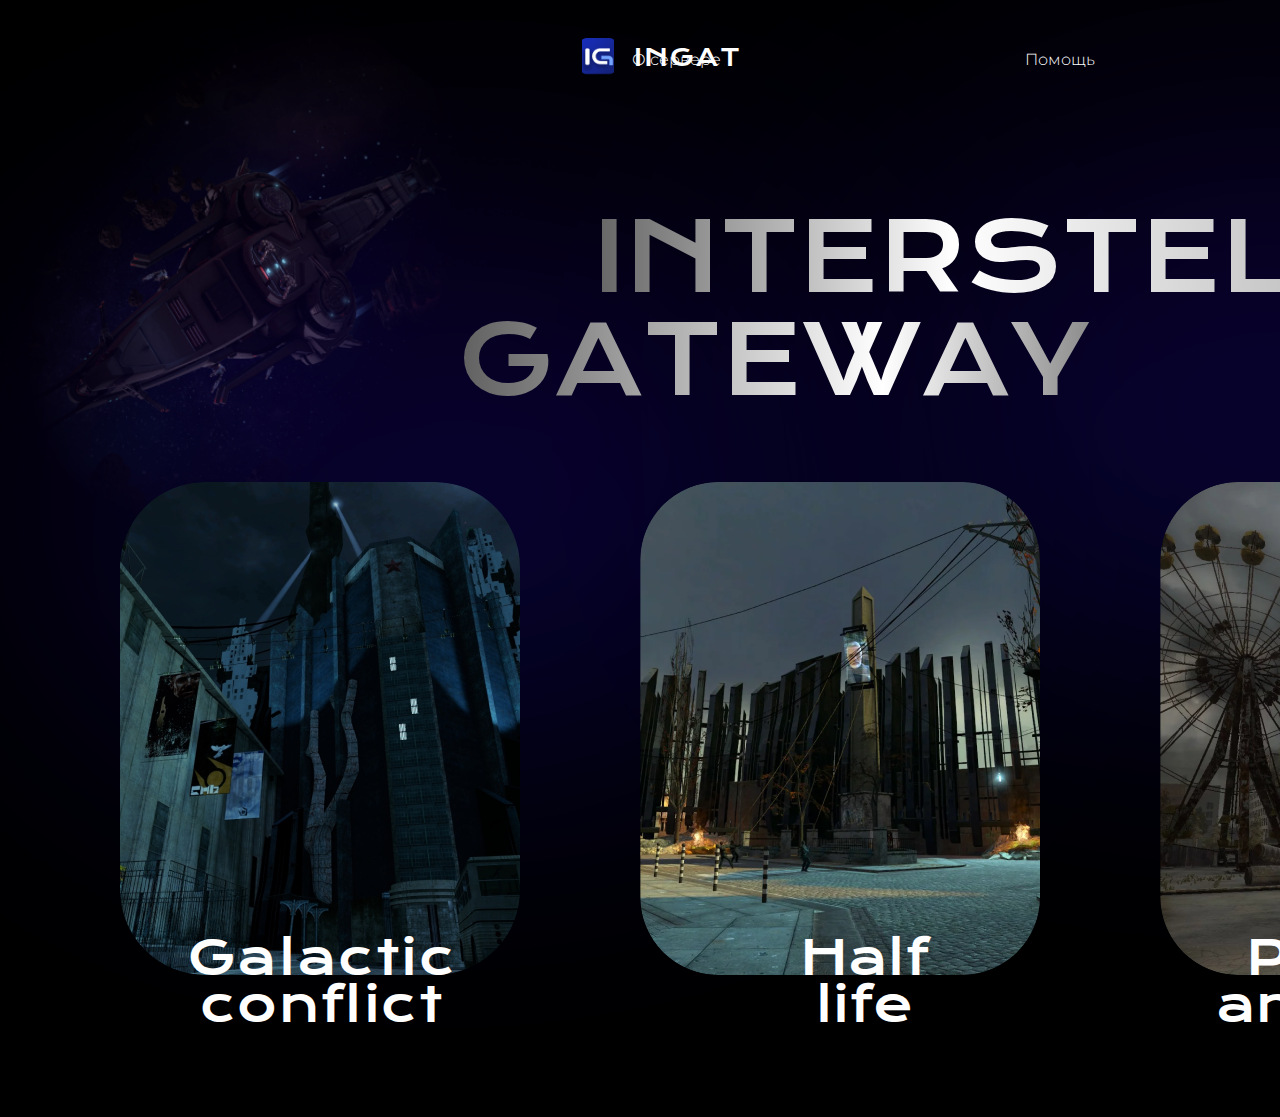
<file: index.html>
<!DOCTYPE html>
<html>

<head>
    <meta charset="utf-8">
    <meta name="viewport" content="initial-scale=1, width=device-width">


    <link rel="stylesheet" href="./global.css" />
    <link rel="stylesheet" href="./index.css" />
    <link rel="stylesheet" href="https://fonts.googleapis.com/css2?family=Krona One:wght@400&display=swap" />
    <link rel="stylesheet" href="https://fonts.googleapis.com/css2?family=Montserrat:wght@300&display=swap" />



</head>

<body>

    <div class="div">
        
        <img class="icon" alt="" src="фон корабль.png">

        <div class="div1"></div>
        <div class="div2"></div>
        <a href="galactic_conflic.html">
            <img class="image-galaktic-conflict" alt="" src="image galaktic conflict.png">
            <div class="galactic-conflict">Galactic conflict</div>
          </a>
          
        <a href="inwork.html">
        <img class="image-half-lfe" alt="" src="image half lfe.png">
            <div class="half-life">Half life</div>
        </a>
        <a href="inwork.html">
        <img class="image-project-anomaly" alt="" src="image project anomaly.png">
            <div class="project-anomaly">Project anomaly</div>
        </a>

        <!-- Добавляем элементы GATEWAY и INTERSTELLAR -->
        <a href="page_gateway.html">
            <div class="gateway">GATEWAY</div>
        </a>
        <a href="page_interstellar.html">
            <div class="interstellar">INTERSTELLAR</div>
        </a>

        <!-- Добавляем ссылки для "О сервере" и "Помощь" -->
        <a href="404.html">
            <div class="div3">Помощь</div>
        </a>
        <a href="abaut.html">
            <div class="div4">О сервере</div>
        </a>

        <div class="logo">
            <img class="icon1" alt="" src="лого.png">
            <div class="ingat">ingat</div>
        </div>
    </div>





</body>

</html>
</file>
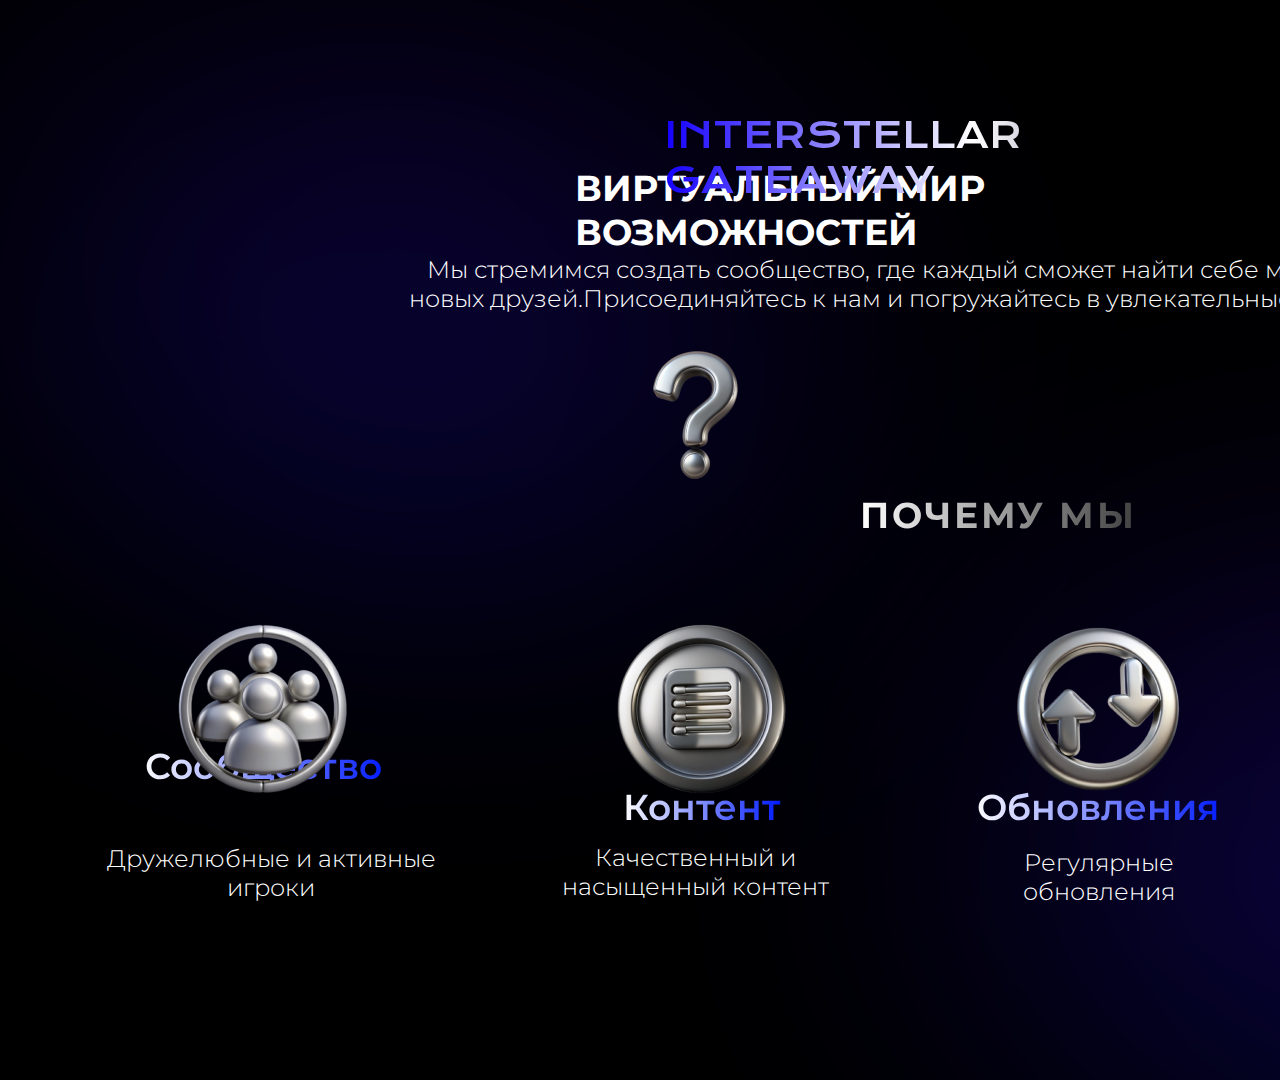
<file: abaut.html>
<!DOCTYPE html>
<html>
<head>
  	<meta charset="utf-8">
  	<meta name="viewport" content="initial-scale=1, width=device-width">
  	
  	

  	<link rel="stylesheet"  href="abaut.css" />
  	<link rel="stylesheet" href="https://fonts.googleapis.com/css2?family=Montserrat:wght@300;600;700&display=swap" />
  	<link rel="stylesheet" href="https://fonts.googleapis.com/css2?family=Krona One:wght@400&display=swap" />
  	
  	
  	
</head>
<body>
  	
  	<div class="div">
    		<div class="div1">
    		</div>
    		<div class="div2">
    		</div>
    		<img class="icon" alt="" src="image помощь.png">
    		
    		<div class="div3">
      			<div class="div4">Обновления</div>
      			<div class="div5">
        				<p class="p">Регулярные </p>
        				<p class="p">обновления</p>
      			</div>
      			<img class="image-icon" alt="" src="image обновления.png">
      			
    		</div>
    		<div class="div6">
      			<div class="div7">Качественный и насыщенный контент</div>
      			<div class="div8">Контент</div>
      			<img class="image-icon1" alt="" src="image контент.png">
      			
    		</div>
    		<div class="div9">
      			<div class="div10">
        				<p class="p">&nbsp;</p>
        				<p class="p">Дружелюбные и активные игроки</p>
      			</div>
      			<div class="div11"> Сообщество</div>
      			<img class="image-icon2" alt="" src="image сообщество.png">
      			
    		</div>
    		<b class="b">ПОЧЕМУ МЫ</b>
    		<div class="div12">
      			<p class="p">&nbsp;</p>
      			<p class="p">Мы стремимся создать сообщество, где каждый сможет найти себе место и завести новых друзей.Присоединяйтесь к нам и погружайтесь в увлекательные приключения!</p>
      			<p class="p"> </p>
    		</div>
    		<b class="b1">ВИРТУАЛЬНЫЙ МИР ВОЗМОЖНОСТЕЙ</b>
    		<div class="interstellar-gateaway">INTERSTELLAR  GATEAWAY</div>
  	</div>
  	
  	
  	
  	
</body>
</html>
</file>
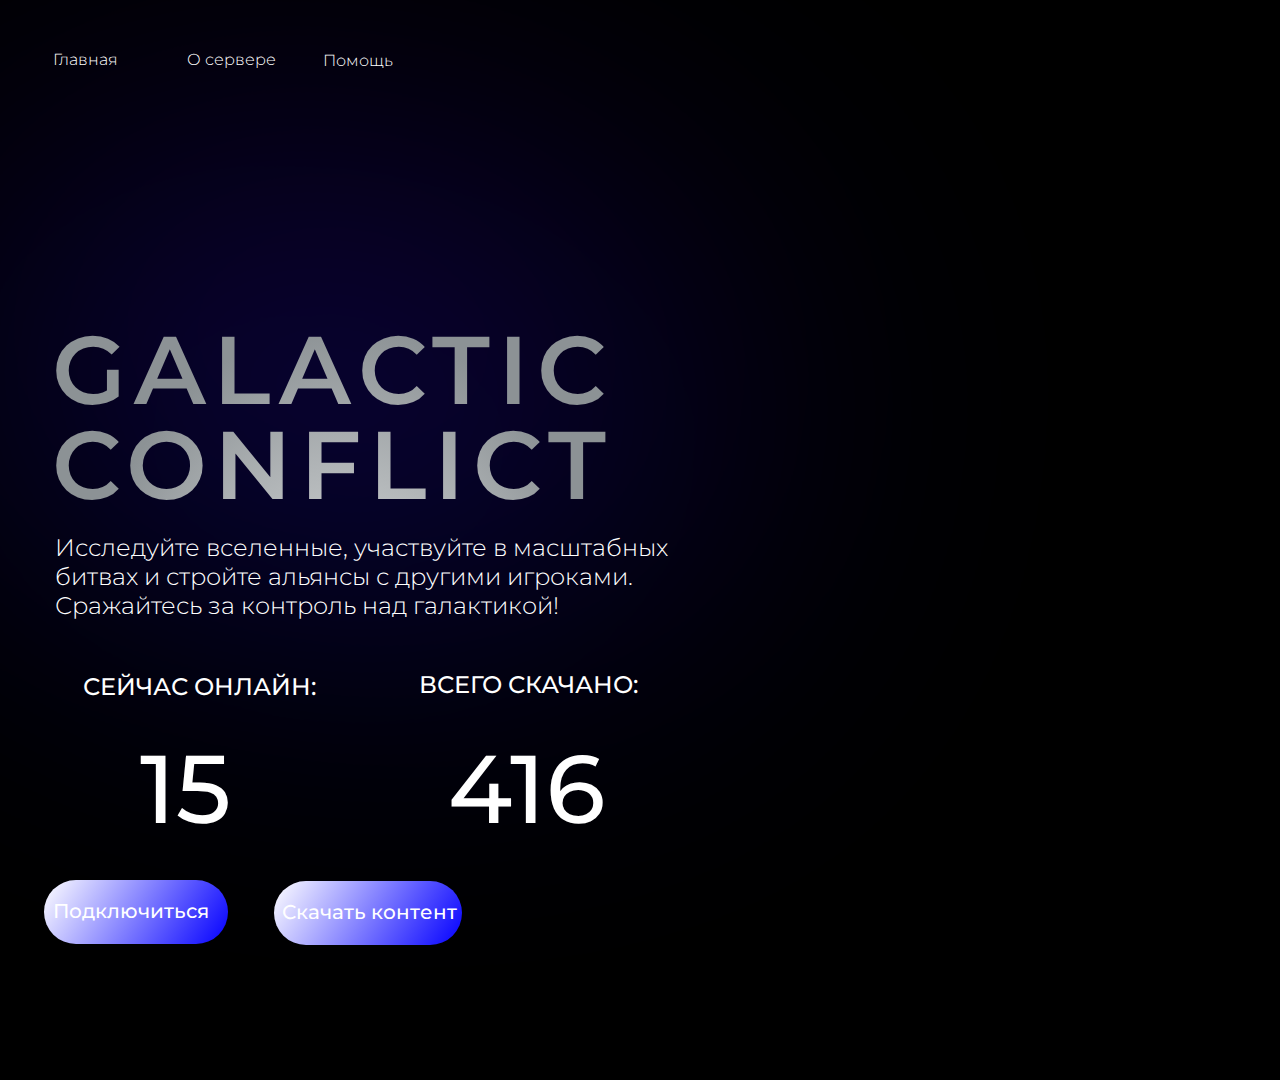
<file: galactic_conflic.html>
<!DOCTYPE html>
<html>

<head>
    <meta charset="utf-8">
    <meta name="viewport" content="initial-scale=1, width=device-width">
    <link rel="stylesheet" href="galactic_conflic.css" />
    <link rel="stylesheet" href="https://fonts.googleapis.com/css2?family=Montserrat:wght@300;500;600&display=swap" />
</head>

<body>
    <div class="galactic-conflict">
        <div class="div"></div>
        <div class="galactic-conflict1">GALACTIC CONFLICT</div>
        <a href="index.html" class="link">
            <div class="div1">Главная</div>
        </a>
        <a href="abaut.html" class="link">
            <div class="div2">О сервере</div>
        </a>
        <a href="inwork.html" class="link">
            <div class="div3">Помощь</div>
        </a>
        <a href="steam://connect/46.174.50.56:27015" class="link">
            <div class="div4">
                <div class="child"></div>
                <div class="div5">Подключиться</div>
            </div>
        </a>
        <a href="https://steamcommunity.com/sharedfiles/filedetails/?id=3231427818" class="link">
            <div class="div6">
                <div class="child"></div>
                <div class="div7">Скачать контент</div>
            </div>
        </a>
        <div class="div8">Исследуйте вселенные, участвуйте в масштабных битвах и стройте альянсы с другими игроками.
            Сражайтесь за контроль над галактикой!</div>
        <div class="div9">СЕЙЧАС ОНЛАЙН:</div>
        <div class="div10">15</div>
        <div class="div11">ВСЕГО СКАЧАНО:</div>
        <div class="div12">532</div>
        <div class="image-1-1-parent">
            <img class="image-1-1" alt="" src="galac.png">
            <img class="image-1-1" alt="" src="galac1.png">
        </div>
    </div>
</body>

<script>
    // Функция для обновления информации о количестве игроков онлайн
    function updateOnlinePlayers() {
        // Запрос к API
        fetch('https://api.gamemonitoring.ru/servers/3231691')
            .then((response) => response.json())  // Парсим ответ как JSON
            .then((data) => {
                // Проверка наличия данных и вывод значения numplayers
                const numPlayers = data.response.numplayers;
                if (numPlayers !== undefined) {
                    // Обновление элемента на странице
                    document.querySelector('.div10').textContent = numPlayers;
                } else {
                    console.error('Не удалось получить количество игроков');
                }
            })
            .catch((error) => {
                console.error('Ошибка при запросе данных:', error);
            });
    }

    // Функция для анимации быстрого пересчёта скачиваний от 1 до 1000
    function animateDownloads(targetNumber) {
        let currentNumber = 0;
        const intervalTime = 10;  // время между обновлениями (мс)
        const maxNumber = targetNumber;  // конечное число

        const interval = setInterval(() => {
            currentNumber += Math.floor(Math.random() * 10) + 1;  // случайный прирост
            if (currentNumber >= maxNumber) {
                currentNumber = maxNumber;  // не превышаем целевое число
                clearInterval(interval);  // останавливаем анимацию, когда достигли цели
                document.querySelector('.div12').textContent = "1000+";  // Отображаем "1000+" в конце
            } else {
                document.querySelector('.div12').textContent = currentNumber;  // обновляем на странице
            }
        }, intervalTime);
    }

    // Вызов функции сразу после загрузки страницы для обновления информации
    updateOnlinePlayers();
    animateDownloads(1000);  // начинаем анимацию скачиваний до 1000

    // Повторное обновление данных каждую минуту
    setInterval(updateOnlinePlayers, 60000);
    document.addEventListener('DOMContentLoaded', (event) => {
    const galacticConflict = document.querySelector('.galactic-conflict');
    let startY = 0;
    let scrollTop = 0;

    galacticConflict.addEventListener('touchstart', (e) => {
        startY = e.touches[0].clientY;
        scrollTop = galacticConflict.scrollTop;
    });

    galacticConflict.addEventListener('touchmove', (e) => {
        const touchY = e.touches[0].clientY;
        const touchYDelta = touchY - startY;
        galacticConflict.scrollTop = scrollTop - touchYDelta;
    });
});
</script>

</html>
</file>
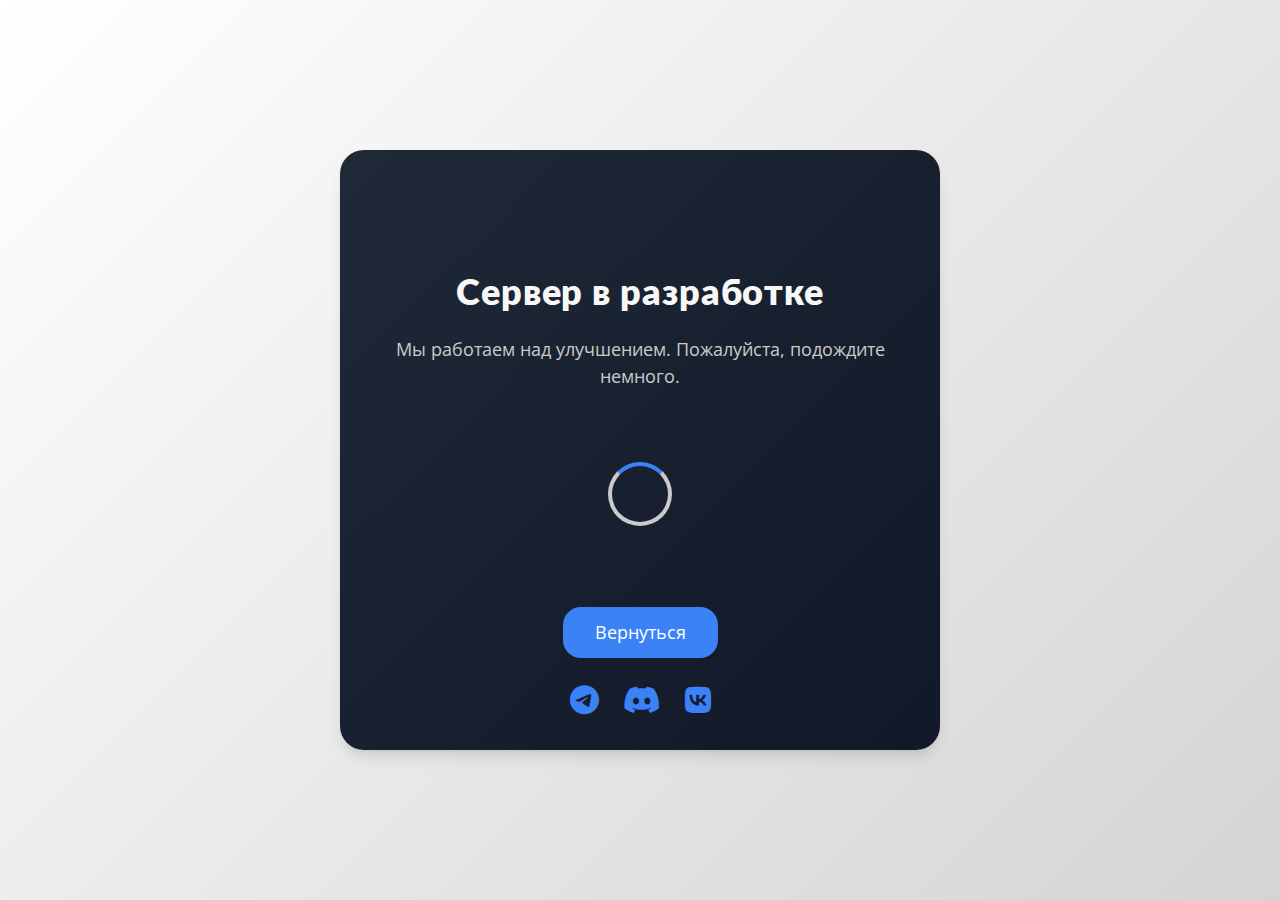
<file: inwork.html>
<!DOCTYPE html>
<html lang="en">
  <head>
    <meta charset="UTF-8">
    <meta name="viewport" content="width=device-width, initial-scale=1.0">
    <title>My Webcrumbs Plugin</title>
    <style>
      @import url(https://cdnjs.cloudflare.com/ajax/libs/font-awesome/6.5.2/css/all.min.css);
      
      @import url(https://fonts.googleapis.com/css2?family=Lato&display=swap);
      
      @import url(https://fonts.googleapis.com/css2?family=Open+Sans&display=swap);
      
      @import url(https://cdnjs.cloudflare.com/ajax/libs/font-awesome/6.5.2/css/all.min.css);
      
      /*! tailwindcss v3.4.11 | MIT License | https://tailwindcss.com*/
      *,
      :after,
      :before {
        border: 0 solid #e5e7eb;
        box-sizing: border-box;
      }
      :after,
      :before {
        --tw-content: "";
      }
      :host,
      html {
        line-height: 1.5;
        -webkit-text-size-adjust: 100%;
        font-family:
          Open Sans,
          ui-sans-serif,
          system-ui,
          sans-serif,
          Apple Color Emoji,
          Segoe UI Emoji,
          Segoe UI Symbol,
          Noto Color Emoji;
        font-feature-settings: normal;
        font-variation-settings: normal;
        -moz-tab-size: 4;
        tab-size: 4;
        -webkit-tap-highlight-color: transparent;
      }
      body {
        line-height: inherit;
        margin: 0;
      }
      hr {
        border-top-width: 1px;
        color: inherit;
        height: 0;
      }
      abbr:where([title]) {
        text-decoration: underline dotted;
      }
      h1,
      h2,
      h3,
      h4,
      h5,
      h6 {
        font-size: inherit;
        font-weight: inherit;
      }
      a {
        color: inherit;
        text-decoration: inherit;
      }
      b,
      strong {
        font-weight: bolder;
      }
      code,
      kbd,
      pre,
      samp {
        font-family:
          ui-monospace,
          SFMono-Regular,
          Menlo,
          Monaco,
          Consolas,
          Liberation Mono,
          Courier New,
          monospace;
        font-feature-settings: normal;
        font-size: 1em;
        font-variation-settings: normal;
      }
      small {
        font-size: 80%;
      }
      sub,
      sup {
        font-size: 75%;
        line-height: 0;
        position: relative;
        vertical-align: baseline;
      }
      sub {
        bottom: -0.25em;
      }
      sup {
        top: -0.5em;
      }
      table {
        border-collapse: collapse;
        border-color: inherit;
        text-indent: 0;
      }
      button,
      input,
      optgroup,
      select,
      textarea {
        color: inherit;
        font-family: inherit;
        font-feature-settings: inherit;
        font-size: 100%;
        font-variation-settings: inherit;
        font-weight: inherit;
        letter-spacing: inherit;
        line-height: inherit;
        margin: 0;
        padding: 0;
      }
      button,
      select {
        text-transform: none;
      }
      button,
      input:where([type="button"]),
      input:where([type="reset"]),
      input:where([type="submit"]) {
        -webkit-appearance: button;
        background-color: transparent;
        background-image: none;
      }
      :-moz-focusring {
        outline: auto;
      }
      :-moz-ui-invalid {
        box-shadow: none;
      }
      progress {
        vertical-align: baseline;
      }
      ::-webkit-inner-spin-button,
      ::-webkit-outer-spin-button {
        height: auto;
      }
      [type="search"] {
        -webkit-appearance: textfield;
        outline-offset: -2px;
      }
      ::-webkit-search-decoration {
        -webkit-appearance: none;
      }
      ::-webkit-file-upload-button {
        -webkit-appearance: button;
        font: inherit;
      }
      summary {
        display: list-item;
      }
      blockquote,
      dd,
      dl,
      figure,
      h1,
      h2,
      h3,
      h4,
      h5,
      h6,
      hr,
      p,
      pre {
        margin: 0;
      }
      fieldset {
        margin: 0;
      }
      fieldset,
      legend {
        padding: 0;
      }
      menu,
      ol,
      ul {
        list-style: none;
        margin: 0;
        padding: 0;
      }
      dialog {
        padding: 0;
      }
      textarea {
        resize: vertical;
      }
      input::placeholder,
      textarea::placeholder {
        color: #9ca3af;
        opacity: 1;
      }
      [role="button"],
      button {
        cursor: pointer;
      }
      :disabled {
        cursor: default;
      }
      audio,
      canvas,
      embed,
      iframe,
      img,
      object,
      svg,
      video {
        display: block;
        vertical-align: middle;
      }
      img,
      video {
        height: auto;
        max-width: 100%;
      }
      [hidden] {
        display: none;
      }
      *,
      :after,
      :before {
        --tw-border-spacing-x: 0;
        --tw-border-spacing-y: 0;
        --tw-translate-x: 0;
        --tw-translate-y: 0;
        --tw-rotate: 0;
        --tw-skew-x: 0;
        --tw-skew-y: 0;
        --tw-scale-x: 1;
        --tw-scale-y: 1;
        --tw-pan-x: ;
        --tw-pan-y: ;
        --tw-pinch-zoom: ;
        --tw-scroll-snap-strictness: proximity;
        --tw-gradient-from-position: ;
        --tw-gradient-via-position: ;
        --tw-gradient-to-position: ;
        --tw-ordinal: ;
        --tw-slashed-zero: ;
        --tw-numeric-figure: ;
        --tw-numeric-spacing: ;
        --tw-numeric-fraction: ;
        --tw-ring-inset: ;
        --tw-ring-offset-width: 0px;
        --tw-ring-offset-color: #fff;
        --tw-ring-color: rgba(59, 130, 246, 0.5);
        --tw-ring-offset-shadow: 0 0 #0000;
        --tw-ring-shadow: 0 0 #0000;
        --tw-shadow: 0 0 #0000;
        --tw-shadow-colored: 0 0 #0000;
        --tw-blur: ;
        --tw-brightness: ;
        --tw-contrast: ;
        --tw-grayscale: ;
        --tw-hue-rotate: ;
        --tw-invert: ;
        --tw-saturate: ;
        --tw-sepia: ;
        --tw-drop-shadow: ;
        --tw-backdrop-blur: ;
        --tw-backdrop-brightness: ;
        --tw-backdrop-contrast: ;
        --tw-backdrop-grayscale: ;
        --tw-backdrop-hue-rotate: ;
        --tw-backdrop-invert: ;
        --tw-backdrop-opacity: ;
        --tw-backdrop-saturate: ;
        --tw-backdrop-sepia: ;
        --tw-contain-size: ;
        --tw-contain-layout: ;
        --tw-contain-paint: ;
        --tw-contain-style: ;
      }
      ::backdrop {
        --tw-border-spacing-x: 0;
        --tw-border-spacing-y: 0;
        --tw-translate-x: 0;
        --tw-translate-y: 0;
        --tw-rotate: 0;
        --tw-skew-x: 0;
        --tw-skew-y: 0;
        --tw-scale-x: 1;
        --tw-scale-y: 1;
        --tw-pan-x: ;
        --tw-pan-y: ;
        --tw-pinch-zoom: ;
        --tw-scroll-snap-strictness: proximity;
        --tw-gradient-from-position: ;
        --tw-gradient-via-position: ;
        --tw-gradient-to-position: ;
        --tw-ordinal: ;
        --tw-slashed-zero: ;
        --tw-numeric-figure: ;
        --tw-numeric-spacing: ;
        --tw-numeric-fraction: ;
        --tw-ring-inset: ;
        --tw-ring-offset-width: 0px;
        --tw-ring-offset-color: #fff;
        --tw-ring-color: rgba(59, 130, 246, 0.5);
        --tw-ring-offset-shadow: 0 0 #0000;
        --tw-ring-shadow: 0 0 #0000;
        --tw-shadow: 0 0 #0000;
        --tw-shadow-colored: 0 0 #0000;
        --tw-blur: ;
        --tw-brightness: ;
        --tw-contrast: ;
        --tw-grayscale: ;
        --tw-hue-rotate: ;
        --tw-invert: ;
        --tw-saturate: ;
        --tw-sepia: ;
        --tw-drop-shadow: ;
        --tw-backdrop-blur: ;
        --tw-backdrop-brightness: ;
        --tw-backdrop-contrast: ;
        --tw-backdrop-grayscale: ;
        --tw-backdrop-hue-rotate: ;
        --tw-backdrop-invert: ;
        --tw-backdrop-opacity: ;
        --tw-backdrop-saturate: ;
        --tw-backdrop-sepia: ;
        --tw-contain-size: ;
        --tw-contain-layout: ;
        --tw-contain-paint: ;
        --tw-contain-style: ;
      }
      #webcrumbs .mt-2 {
        margin-top: 8px;
      }
      #webcrumbs .mt-4 {
        margin-top: 16px;
      }
      #webcrumbs .mt-6 {
        margin-top: 24px;
      }
      #webcrumbs .mt-8 {
        margin-top: 32px;
      }
      #webcrumbs .flex {
        display: flex;
      }
      #webcrumbs .h-16 {
        height: 64px;
      }
      #webcrumbs .min-h-\[600px\] {
        min-height: 600px;
      }
      #webcrumbs .w-16 {
        width: 64px;
      }
      #webcrumbs .w-\[600px\] {
        width: 600px;
      }
      #webcrumbs .w-full {
        width: 100%;
      }
      @keyframes pulse {
        50% {
          opacity: 0.5;
        }
      }
      #webcrumbs .animate-pulse {
        animation: pulse 2s cubic-bezier(0.4, 0, 0.6, 1) infinite;
      }
      @keyframes spin {
        to {
          transform: rotate(1turn);
        }
      }
      #webcrumbs .animate-spin {
        animation: spin 1s linear infinite;
      }
      #webcrumbs .flex-row {
        flex-direction: row;
      }
      #webcrumbs .flex-col {
        flex-direction: column;
      }
      #webcrumbs .items-center {
        align-items: center;
      }
      #webcrumbs .justify-center {
        justify-content: center;
      }
      #webcrumbs .justify-between {
        justify-content: space-between;
      }
      #webcrumbs .gap-4 {
        gap: 16px;
      }
      #webcrumbs .gap-6 {
        gap: 24px;
      }
      #webcrumbs .rounded-full {
        border-radius: 9999px;
      }
      #webcrumbs .rounded-lg {
        border-radius: 24px;
      }
      #webcrumbs .rounded-md {
        border-radius: 18px;
      }
      #webcrumbs .border-4 {
        border-width: 4px;
      }
      #webcrumbs .border-neutral-300 {
        --tw-border-opacity: 1;
        border-color: rgb(202 202 202 / var(--tw-border-opacity));
      }
      #webcrumbs .border-t-blue-500 {
        --tw-border-opacity: 1;
        border-top-color: rgb(59 130 246 / var(--tw-border-opacity));
      }
      #webcrumbs .bg-blue-500 {
        --tw-bg-opacity: 1;
        background-color: rgb(59 130 246 / var(--tw-bg-opacity));
      }
      #webcrumbs .bg-gradient-to-br {
        background-image: linear-gradient(to bottom right, var(--tw-gradient-stops));
      }
      #webcrumbs .from-gray-800 {
        --tw-gradient-from: #1f2937 var(--tw-gradient-from-position);
        --tw-gradient-to: rgba(31, 41, 55, 0) var(--tw-gradient-to-position);
        --tw-gradient-stops: var(--tw-gradient-from), var(--tw-gradient-to);
      }
      #webcrumbs .to-gray-900 {
        --tw-gradient-to: #111827 var(--tw-gradient-to-position);
      }
      #webcrumbs .p-8 {
        padding: 32px;
      }
      #webcrumbs .px-8 {
        padding-left: 32px;
        padding-right: 32px;
      }
      #webcrumbs .py-3 {
        padding-bottom: 12px;
        padding-top: 12px;
      }
      #webcrumbs .text-center {
        text-align: center;
      }
      #webcrumbs .font-title {
        font-family:
          Lato,
          ui-sans-serif,
          system-ui,
          sans-serif,
          Apple Color Emoji,
          Segoe UI Emoji,
          Segoe UI Symbol,
          Noto Color Emoji;
      }
      #webcrumbs .text-3xl {
        font-size: 30px;
        line-height: 36px;
      }
      #webcrumbs .text-4xl {
        font-size: 36px;
        line-height: 41.4px;
      }
      #webcrumbs .text-lg {
        font-size: 18px;
        line-height: 27px;
      }
      #webcrumbs .font-extrabold {
        font-weight: 800;
      }
      #webcrumbs .tracking-wide {
        letter-spacing: 0.025em;
      }
      #webcrumbs .text-blue-500 {
        --tw-text-opacity: 1;
        color: rgb(59 130 246 / var(--tw-text-opacity));
      }
      #webcrumbs .text-neutral-300 {
        --tw-text-opacity: 1;
        color: rgb(202 202 202 / var(--tw-text-opacity));
      }
      #webcrumbs .text-neutral-50 {
        --tw-text-opacity: 1;
        color: rgb(247 247 247 / var(--tw-text-opacity));
      }
      #webcrumbs .text-white {
        --tw-text-opacity: 1;
        color: rgb(255 255 255 / var(--tw-text-opacity));
      }
      #webcrumbs .shadow-lg {
        --tw-shadow: 0 10px 15px -3px rgba(0, 0, 0, 0.1),
          0 4px 6px -4px rgba(0, 0, 0, 0.1);
        --tw-shadow-colored: 0 10px 15px -3px var(--tw-shadow-color),
          0 4px 6px -4px var(--tw-shadow-color);
        box-shadow: var(--tw-ring-offset-shadow, 0 0 #0000),
          var(--tw-ring-shadow, 0 0 #0000), var(--tw-shadow);
      }
      #webcrumbs .transition-all {
        transition-duration: 0.15s;
        transition-property: all;
        transition-timing-function: cubic-bezier(0.4, 0, 0.2, 1);
      }
      #webcrumbs .transition-transform {
        transition-duration: 0.15s;
        transition-property: transform;
        transition-timing-function: cubic-bezier(0.4, 0, 0.2, 1);
      }
      #webcrumbs .duration-300 {
        transition-duration: 0.3s;
      }
      #webcrumbs {
        font-family: Open Sans !important;
        font-size: 16px !important;
      }
      #webcrumbs .hover\:-translate-y-1:hover {
        --tw-translate-y: -4px;
      }
      #webcrumbs .hover\:-translate-y-1:hover,
      #webcrumbs .hover\:rotate-12:hover {
        transform: translate(var(--tw-translate-x), var(--tw-translate-y))
          rotate(var(--tw-rotate)) skewX(var(--tw-skew-x)) skewY(var(--tw-skew-y))
          scaleX(var(--tw-scale-x)) scaleY(var(--tw-scale-y));
      }
      #webcrumbs .hover\:rotate-12:hover {
        --tw-rotate: 12deg;
      }
      #webcrumbs .hover\:scale-105:hover {
        --tw-scale-x: 1.05;
        --tw-scale-y: 1.05;
      }
      #webcrumbs .hover\:scale-105:hover,
      #webcrumbs .hover\:scale-110:hover {
        transform: translate(var(--tw-translate-x), var(--tw-translate-y))
          rotate(var(--tw-rotate)) skewX(var(--tw-skew-x)) skewY(var(--tw-skew-y))
          scaleX(var(--tw-scale-x)) scaleY(var(--tw-scale-y));
      }
      #webcrumbs .hover\:scale-110:hover {
        --tw-scale-x: 1.1;
        --tw-scale-y: 1.1;
      }
      #webcrumbs .hover\:bg-blue-600:hover {
        --tw-bg-opacity: 1;
        background-color: rgb(37 99 235 / var(--tw-bg-opacity));
      }
      
      body {
        line-height: inherit;
        padding: 24px;
        display: flex;
        flex-direction: column;
        min-width: 100vw;
        min-height: 100vh;
        align-items: center;
        justify-content: center;
        background: linear-gradient(135deg, #ffffff, #d4d4d4);
      }
    </style>
  </head>
  <body>
  <div id="webcrumbs">
    <div class="w-[600px] min-h-[600px] bg-gradient-to-br from-gray-800 to-gray-900 text-neutral-50 flex flex-col items-center justify-between shadow-lg rounded-lg p-8 animate-fadeIn"> <header class="w-full flex justify-center mt-4"></header> <main class="flex flex-col items-center gap-4 mt-6"> <h1 class="font-title text-4xl font-extrabold tracking-wide text-neutral-50 animate-pulse"> Сервер в разработке </h1> <p class="text-center text-lg text-neutral-300 mt-2"> Мы работаем над улучшением. Пожалуйста, подождите немного. </p> </main> <div class="mt-6 w-16 h-16 border-4 border-t-blue-500 border-neutral-300 rounded-full animate-spin"></div> <footer class="mt-8 flex flex-col items-center gap-6"> <a href="index.html" class="px-8 py-3 bg-blue-500 text-white rounded-md hover:bg-blue-600 hover:scale-105 hover:-translate-y-1 transition-all duration-300 text-lg"> Вернуться </a> <div class="flex gap-6"> <a href="https://t.me/IG_Galactic_Conflict" class="text-blue-500 hover:scale-110 hover:rotate-12 transition-transform duration-300"> <i class="fa-brands fa-telegram text-3xl"></i> </a> <a href="#" class="text-blue-500 hover:scale-110 hover:rotate-12 transition-transform duration-300"> <i class="fa-brands fa-discord text-3xl"></i> </a> <a href="https://vk.com/ig_galactic_conflict" class="text-blue-500 hover:scale-110 hover:rotate-12 transition-transform duration-300"> <i class="fa-brands fa-vk text-3xl"></i> </a> </div> </footer> </div>


  </div>
  </body>
</html>
</file>
<file: global.css>
body {
    margin: 0;
    line-height: normal;
    overflow-x: hidden; /* Отключаем горизонтальную прокрутку */
    overflow-y: auto; /* Включаем вертикальную прокрутку */
}
/*Убрать полосу прокрутки для всей страницы*/
::-webkit-scrollbar {
    width: 0;
  }

:root {
    
    /* fonts */
    --font-krona-one: 'Krona One';
    --font-montserrat: Montserrat;
    
    /* font sizes */
    --font-size-base: 16px;
    --font-size-77xl: 96px;
    --font-size-29xl: 48px;
    
    /* Colors */
    --color-white: #fff;
    
    /* Border radiuses */
    --br-59xl: 78px;
    
}
</file>
<file: index.css>
.icon {
    position: absolute;
    top: -56px;
    left: -75px;
    width: 722.5px;
    height: 711.9px;
    object-fit: contain;
}
.div1 {
    position: absolute;
    top: 321.53px;
    left: 69px;
    filter: blur(200px);
    border-radius: 50%;
    background: linear-gradient(180deg, #5500ff, #001aff);
    width: 760.8px;
    height: 380.2px;
    transform:  rotate(-2.4deg);
    transform-origin: 0 0;
    opacity: 0.3;
}
.div2 {
    position: absolute;
    top: 233.53px;
    left: 875px;
    filter: blur(200px);
    border-radius: 50%;
    background: linear-gradient(180deg, #5500ff, #001aff);
    width: 760.8px;
    height: 380.2px;
    transform:  rotate(-2.4deg);
    transform-origin: 0 0;
    opacity: 0.3;
}
.image-galaktic-conflict {
    position: absolute;
    top: 482px;
    left: 120px;
    border-radius: 85px;
    width: 400.4px;
    height: 493px;
    object-fit: cover;
}
.galactic-conflict {
    position: absolute;
    top: 934px;
    left: 124px;
    letter-spacing: 0.03em;
    line-height: 47px;
    text-align: center;
    display: inline-block;
    width: 396px;
}
.image-half-lfe {
    position: absolute;
    top: 482px;
    left: 640.38px;
    border-radius: var(--br-59xl);
    width: 400px;
    height: 493px;
    object-fit: cover;
}
.half-life {
    position: absolute;
    top: 934px;
    left: 777px;
    line-height: 47px;
    text-align: center;
    display: inline-block;
    width: 175px;
}
.image-project-anomaly {
    position: absolute;
    top: 482px;
    left: 1160.38px;
    border-radius: var(--br-59xl);
    width: 400px;
    height: 493px;
    object-fit: cover;
}
.project-anomaly {
    position: absolute;
    top: 934px;
    left: 1192px;
    line-height: 47px;
    text-align: center;
    display: inline-block;
    width: 330px;
}
.gateway {
    position: absolute;
    top: 300px;
    left: 459px;
    font-size: var(--font-size-77xl);
    line-height: 124.91%;
    background: linear-gradient(91deg, #000 -39.69%, #FFF 66.22%, #1A1A1A 130.35%);
    -webkit-background-clip: text;
    -webkit-text-fill-color: transparent;
    display: inline-block;
    width: 640px;
    height: 103px;
}
.interstellar {
    position: absolute;
    top: 197px;
    left: 593px;
    font-size: var(--font-size-77xl);
    line-height: 124.91%;
    background: linear-gradient(90deg, #000 -24.28%, #FFF 37.34%, #999 98.97%);
    -webkit-background-clip: text;
    -webkit-text-fill-color: transparent;
    display: inline-block;
    width: 966px;
    height: 103px;
}
.div3 {
    position: absolute;
    top: 50px;
    left: 1025px;
    font-size: var(--font-size-base);
    font-weight: 300;
    font-family: var(--font-montserrat);
    display: inline-block;
    width: 70px;
    height: 21px;
}
.div4 {
    position: absolute;
    top: 50px;
    left: 632px;
    font-size: var(--font-size-base);
    font-weight: 300;
    font-family: var(--font-montserrat);
    display: inline-block;
    width: 94px;
    height: 21px;
}
.icon1 {
    position: absolute;
    height: 100%;
    width: 27.67%;
    top: 0%;
    right: 72.33%;
    bottom: 0%;
    left: 0%;
    max-width: 100%;
    overflow: hidden;
    max-height: 100%;
    object-fit: cover;
}
.ingat {
    position: absolute;
    top: 5.51px;
    left: 52px;
    letter-spacing: 0.09em;
    line-height: 124.91%;
    text-transform: uppercase;
}
.logo {
    position: absolute;
    height: 3.89%;
    width: 9.2%;
    top: 3.4%;
    right: 45.37%;
    bottom: 92.7%;
    left: 45.43%;
    font-size: 24px;
}
.div {
    width: 100%;
    position: relative;
    background-color: #000;
    height: 1117px;
    overflow: hidden;
    text-align: left;
    font-size: var(--font-size-29xl);
    color: var(--color-white);
    font-family: var(--font-krona-one);
}

/* Добавим анимацию для текста при наведении */
.galactic-conflict:hover {
    color: #ffcc00; /* Изменение цвета текста */
    transform: scale(1.1); /* Увеличение текста */
    transition: all 0.3s ease; /* Плавный переход */
}

.half-life:hover {
    color: #ffcc00; /* Изменение цвета текста */
    transform: scale(1.1); /* Увеличение текста */
    transition: all 0.3s ease; /* Плавный переход */
}

.project-anomaly:hover {
    color: #ffcc00; /* Изменение цвета текста */
    transform: scale(1.1); /* Увеличение текста */
    transition: all 0.3s ease; /* Плавный переход */
}

/* Анимация для изображений при наведении */
.image-half-lfe:hover {
    transform: scale(1.1); /* Увеличение изображения */
    transition: all 0.3s ease; /* Плавный переход */
}

.image-project-anomaly:hover {
    transform: scale(1.1); /* Увеличение изображения */
    transition: all 0.3s ease; /* Плавный переход */
}
/* Анимация для изображения при наведении */
.image-galaktic-conflict:hover {
    transform: scale(1.1); /* Увеличение изображения */
    transition: transform 0.3s ease; /* Плавный переход */
}

/* Анимация для фона */
.div1:hover, .div2:hover {
    filter: blur(100px); /* Уменьшаем размытость фона при наведении */
    opacity: 0.6; /* Изменение прозрачности */
    transition: all 0.3s ease; /* Плавный переход */
}
a {
    text-decoration: none;  /* Убирает подчеркивание */
    color: inherit;         /* Наследует цвет от родительского элемента */
}

a:hover {
    color: #ffcc00;         /* Например, красный цвет при наведении */
}











/* Медиа-запросы для мобильных устройств */
@media (max-width: 768px) {
    body {
        overflow: auto; /* Включаем прокрутку по обеим осям */
    }

    .div {
        width: 1400px; /* Устанавливаем фиксированную ширину, чтобы сохранить десктопный вид */
        margin: 0 auto; /* Центрируем контент */
    }
}
</file>
<file: abaut.css>
body {
    margin: 0;
    line-height: normal;
}


:root {
    
    /* fonts */
    --font-krona-one: 'Krona One';
    --font-montserrat: Montserrat;
    
    /* font sizes */
    --font-size-17xl: 36px;
    --font-size-5xl: 24px;
    
    /* Colors */
    --color-white: #fff;
    
}
.div1 {
    position: absolute;
    top: 592.36px;
    left: 1024.27px;
    filter: blur(200px);
    border-radius: 50%;
    background: linear-gradient(180deg, #5500ff, #001aff);
    width: 960.3px;
    height: 458px;
    transform:  rotate(8.2deg);
    transform-origin: 0 0;
    opacity: 0.3;
}
.div2 {
    position: absolute;
    top: 83px;
    left: 54.48px;
    filter: blur(200px);
    border-radius: 50%;
    background: linear-gradient(180deg, #5500ff, #001aff);
    width: 760.8px;
    height: 380.2px;
    transform:  rotate(8.2deg);
    transform-origin: 0 0;
    opacity: 0.3;
}
.icon {
    position: absolute;
    top: 343px;
    left: calc(50% - 17px);
    width: 145px;
    height: 144px;
    object-fit: cover;
}
.div4 {
    position: absolute;
    top: 176px;
    left: calc(50% - 126.5px);
    font-weight: 600;
    background: linear-gradient(90deg, #fff, #001aff);
    -webkit-background-clip: text;
    -webkit-text-fill-color: transparent;
    display: inline-block;
    width: 252px;
}
.p {
    margin: 0;
}
.div5 {
    position: absolute;
    top: 239px;
    left: calc(50% - 160.5px);
    font-size: var(--font-size-5xl);
    font-weight: 300;
    display: inline-block;
    width: 321px;
}
.image-icon {
    position: absolute;
    top: 0px;
    left: calc(50% - 100.5px);
    width: 200px;
    height: 200px;
    object-fit: cover;
}
.div3 {
    position: absolute;
    top: 609px;
    left: calc(50% + 298px);
    width: 321px;
    height: 297px;
}
.div7 {
    position: absolute;
    top: 234px;
    left: calc(50% - 175.5px);
    font-weight: 300;
    display: inline-block;
    width: 351px;
    height: 58px;
}
.div8 {
    position: absolute;
    top: 176px;
    left: calc(50% - 72.5px);
    font-size: var(--font-size-17xl);
    font-weight: 600;
    background: linear-gradient(90deg, #fff, #001aff);
    -webkit-background-clip: text;
    -webkit-text-fill-color: transparent;
    display: inline-block;
    width: 157.5px;
    height: 43.9px;
}
.image-icon1 {
    position: absolute;
    top: 0px;
    left: calc(50% - 94.5px);
    width: 201.3px;
    height: 200px;
    object-fit: cover;
}
.div6 {
    position: absolute;
    top: 609px;
    left: calc(50% - 120px);
    width: 351px;
    height: 292px;
    font-size: var(--font-size-5xl);
}
.div10 {
    position: absolute;
    top: 206px;
    left: calc(50% - 166px);
    font-weight: 300;
    display: inline-block;
    width: 332px;
    height: 86px;
}
.div11 {
    position: absolute;
    top: 135px;
    left: calc(50% - 131px);
    font-size: var(--font-size-17xl);
    font-weight: 600;
    background: linear-gradient(90deg, #fff, #001aff);
    -webkit-background-clip: text;
    -webkit-text-fill-color: transparent;
    display: inline-block;
    width: 246.5px;
}
.image-icon2 {
    position: absolute;
    top: 0px;
    left: calc(50% - 109px);
    width: 201.4px;
    height: 200px;
    object-fit: cover;
}
.div9 {
    position: absolute;
    top: 609px;
    left: calc(50% - 535px);
    width: 332px;
    height: 292px;
    font-size: var(--font-size-5xl);
}
.b {
    position: absolute;
    top: 493px;
    left: 860px;
    letter-spacing: 0.08em;
    background: linear-gradient(90.3deg, #fff, #404040);
    -webkit-background-clip: text;
    -webkit-text-fill-color: transparent;
}
.div12 {
    position: absolute;
    top: 226px;
    left: 401px;
    font-size: var(--font-size-5xl);
    font-weight: 300;
    display: inline-block;
    width: 1085px;
}
.b1 {
    position: absolute;
    top: 167px;
    left: 575px;
    line-height: 121.81%;
    text-align: left;
}
.interstellar-gateaway {
    position: absolute;
    top: 113px;
    left: 665px;
    line-height: 124.91%;
    font-family: var(--font-krona-one);
    background: linear-gradient(90.66deg, #1500ff, #fff 50%, #0a0449);
    -webkit-background-clip: text;
    -webkit-text-fill-color: transparent;
    white-space: pre-wrap;
    text-align: left;
}
.div {
    width: 100%;
    position: relative;
    background-color: #000;
    height: 1080px;
    overflow: hidden;
    text-align: center;
    font-size: var(--font-size-17xl);
    color: var(--color-white);
    font-family: var(--font-montserrat);
}



::-webkit-scrollbar {
    width: 0;
}
.link {
    text-decoration: none;
    color: inherit;
}

.link:hover {
    text-decoration: underline;
}
</file>
<file: galactic_conflic.css>
body {
    margin: 0;
    line-height: normal;
    overflow-x: hidden; /* Prevent horizontal scrolling */
}

:root {
    /* fonts */
    --font-montserrat: Montserrat;

    /* font sizes */
    --font-size-77xl: 96px;
    --font-size-5xl: 24px;
    --font-size-xl: 20px;
    --font-size-base: 16px;

    /* Colors */
    --color-white: #fff;

    /* Border radiuses */
    --br-81xl: 100px;
}

.div {
    position: absolute;
    top: 148px;
    left: -13.52px;
    filter: blur(200px);
    border-radius: 50%;
    background: linear-gradient(180deg, #5500ff, #001aff);
    width: 760.8px;
    height: 380.2px;
    transform: rotate(8.2deg);
    transform-origin: 0 0;
    opacity: 0.3;
    
    
}

.galactic-conflict1 {
    position: absolute;
    top: 322px;
    left: 52px;
    letter-spacing: 0.08em;
    line-height: 95px;
    font-weight: 600;
    background: radial-gradient(50% 50% at 50% 50%, #fff, #8c9295);
    -webkit-background-clip: text;
    -webkit-text-fill-color: transparent;
    display: inline-block;
    width: 585px;
    height: 100vh; /* Use viewport height for full-screen */
    touch-action: pan-y; /* Allow vertical scrolling */
}

.div1, .div2, .div3 {
    position: absolute;
    top: 50px;
    font-size: var(--font-size-base);
    font-weight: 300;
    transition: color 0.3s ease, transform 0.3s ease;
}

.div1:hover, .div2:hover, .div3:hover {
    color: #5500ff;
    transform: scale(1.1);
}

.div1 {
    left: 53px;
}

.div2 {
    left: 187px;
}

.div3 {
    top: 51px;
    left: 323px;
}

.child {
    position: absolute;
    height: 100%;
    width: 100%;
    top: 0%;
    right: 0%;
    bottom: 0%;
    left: 0%;
    border-radius: var(--br-81xl);
    background: linear-gradient(-57.02deg, #0400ff, #fff);
    transition: background 0.3s ease, transform 0.3s ease;
}

.child:hover {
    background: linear-gradient(-57.02deg, #5500ff, #fff);
    transform: scale(1.05);
}

.div5 {
    position: absolute;
    top: calc(50% - 12.76px);
    left: calc(50% - 83.16px);
    font-weight: 500;
    display: inline-block;
    width: 157px;
}

.div4 {
    position: absolute;
    height: 5.91%;
    width: 14.37%;
    top: 81.47%;
    right: 82.18%;
    bottom: 12.62%;
    left: 3.45%;
    font-size: var(--font-size-xl);
}

.div7 {
    position: absolute;
    top: calc(50% - 12.72px);
    left: calc(50% - 86.29px);
    font-weight: 500;
}

.div6 {
    position: absolute;
    height: 5.91%;
    width: 14.66%;
    top: 81.56%;
    right: 63.91%;
    bottom: 12.53%;
    left: 21.44%;
    font-size: var(--font-size-xl);
}

.div8 {
    position: absolute;
    top: 533px;
    left: 55px;
    font-size: var(--font-size-5xl);
    font-weight: 300;
    display: inline-block;
    width: 666px;
}

.div9 {
    position: absolute;
    top: 672px;
    left: 83px;
    font-size: var(--font-size-5xl);
    font-weight: 500;
}

.div10 {
    position: absolute;
    top: 730px;
    left: 140px;
    font-weight: 500;
}

.div11 {
    position: absolute;
    top: 670px;
    left: 419px;
    font-size: var(--font-size-5xl);
    font-weight: 500;
}

.div12 {
    position: absolute;
    top: 730px;
    left: 448px;
    font-weight: 500;
}

.image-1-1 {
    position: absolute;
    top: 3px;
    left: 0px;
    width: 1029px;
    height: 1130px;
    object-fit: cover;
}

.image-1-2 {
    position: absolute;
    top: 0px;
    left: 0px;
    background: linear-gradient(102.31deg, #000, rgba(0, 0, 0, 0));
    width: 1029px;
    height: 1130px;
}

.image-1-1-parent {
    position: absolute;
    top: -11px;
    left: 891px;
    width: 1029px;
    height: 1133px;
}

.galactic-conflict {
    width: 100%;
    position: relative;
    background-color: #000;
    height: 1080px;
    overflow: hidden;
    text-align: left;
    font-size: var(--font-size-77xl);
    color: var(--color-white);
    font-family: var(--font-montserrat);
}

::-webkit-scrollbar {
    width: 0;
}
.link {
    text-decoration: none;
    color: inherit;
}

.link:hover {
    text-decoration: underline;
}




.image-1-1, .image-1-2 {
    position: absolute;
    top: 3px;
    left: 0px;
    width: 1029px;
    height: 1130px;
    object-fit: cover;
    opacity: 0; /* Start with opacity 0 */
    animation: fadeIn 2s forwards; /* Apply the fade-in animation */
}

@keyframes fadeIn {
    to {
        opacity: 0.5; /* End with opacity 1 */
    }
}


@media (max-width: 768px) {
    .galactic-conflict1 {
        font-size: var(--font-size-5xl);
        width: auto;
    }

    .div1, .div2, .div3 {
        font-size: var(--font-size-base);
    }

    .div8, .div9, .div10, .div11, .div12 {
        font-size: var(--font-size-xl);
    }

    .image-1-1-parent {
        width: 100%;
        height: auto;
    }

    .image-1-1, .image-1-2 {
        width: 100%;
        height: auto;
    }
}
</file>
